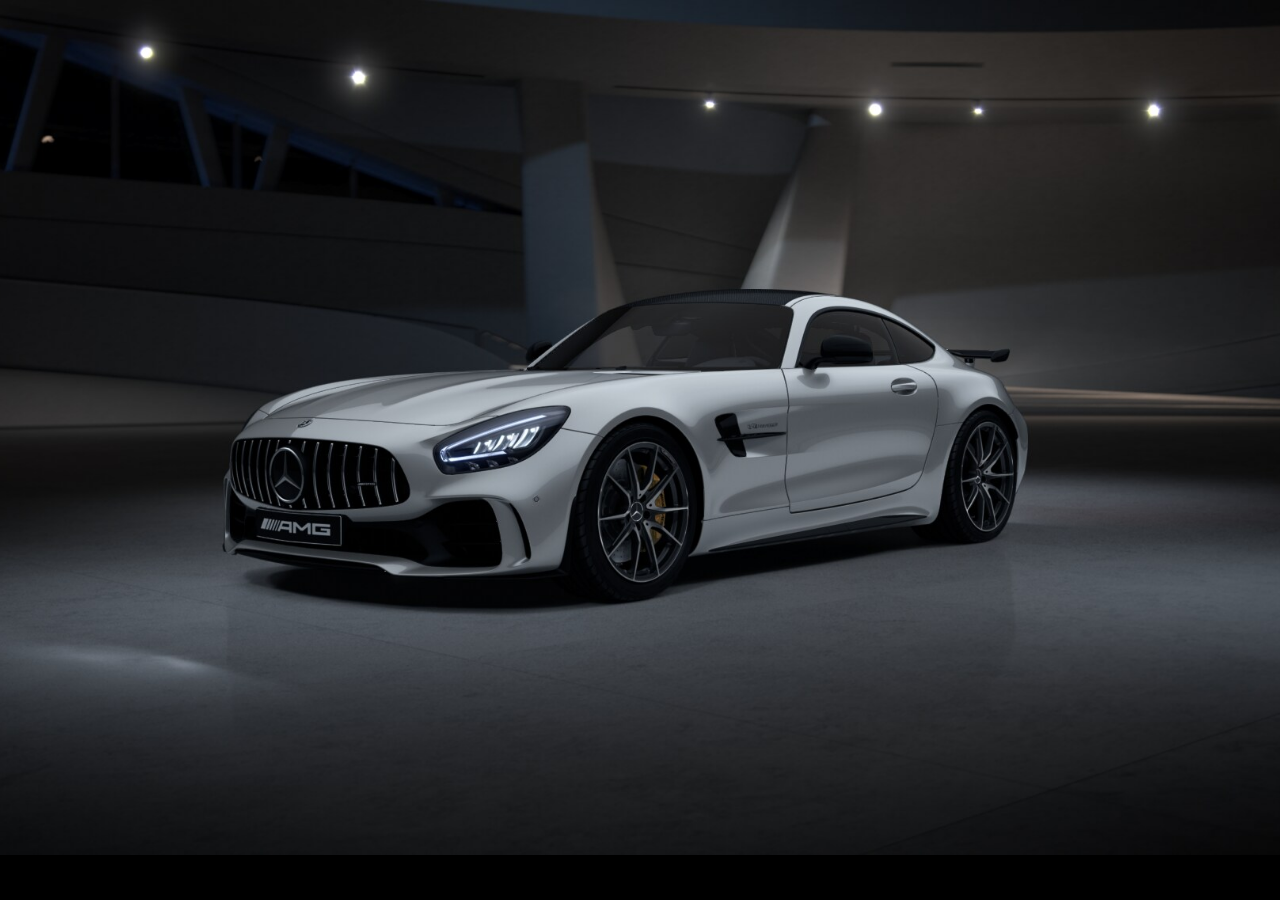
<file: 360deg-product-display/index.html>
<!DOCTYPE html>
<html lang="en">
  <head>
    <meta charset="UTF-8" />
    <meta http-equiv="X-UA-Compatible" content="IE=edge" />
    <meta name="viewport" content="width=device-width, initial-scale=1.0" />
    <title>360deg Product Display</title>
    <link rel="stylesheet" href="style.css" />
  </head>
  <body>
    <div class="container">
      <div class="car">
        <img src="./images/iris-1.jpeg" alt="car" />
      </div>
    </div>
    <div id="cache"></div>
    <script src="main.js"></script>
  </body>
</html>
</file>
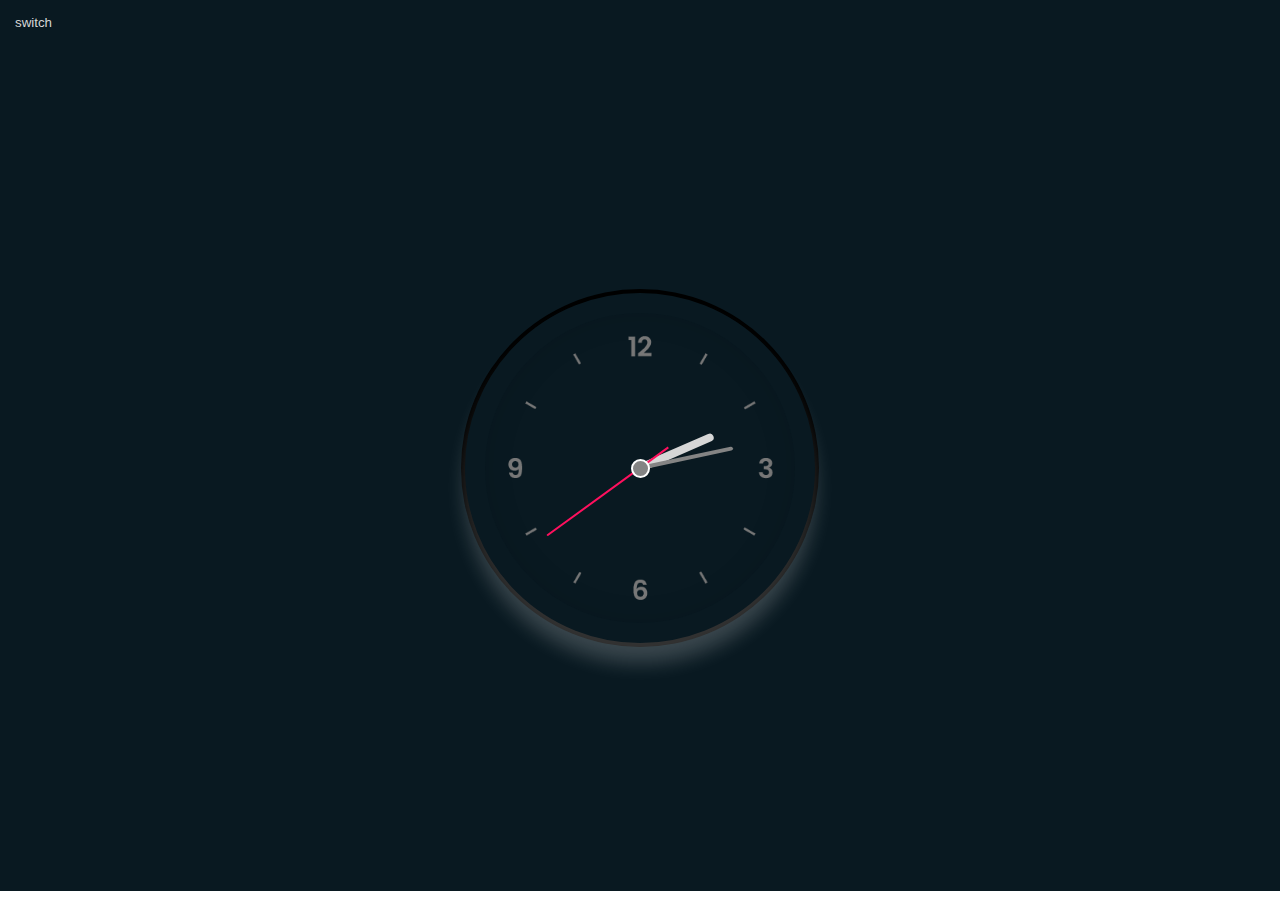
<file: clock-dark/index.html>
<!DOCTYPE html>
<html lang="en">
  <head>
    <meta charset="UTF-8" />
    <meta http-equiv="X-UA-Compatible" content="IE=edge" />
    <meta name="viewport" content="width=device-width, initial-scale=1.0" />
    <title>Clock</title>
    <link rel="stylesheet" href="style.css" />
  </head>
  <body>
    <header>
      <button id="darkmode-button">switch</button>
    </header>
    <div class="container">
      <div class="clock">
        <div class="hour">
          <div class="hr" id="hr"></div>
        </div>
        <div class="minute">
          <div class="min" id="min"></div>
        </div>
        <div class="second">
          <div class="sec" id="sec"></div>
        </div>
      </div>
    </div>
    <script src="darken.umd.js"></script>
    <script src="main.js"></script>
  </body>
</html>
</file>
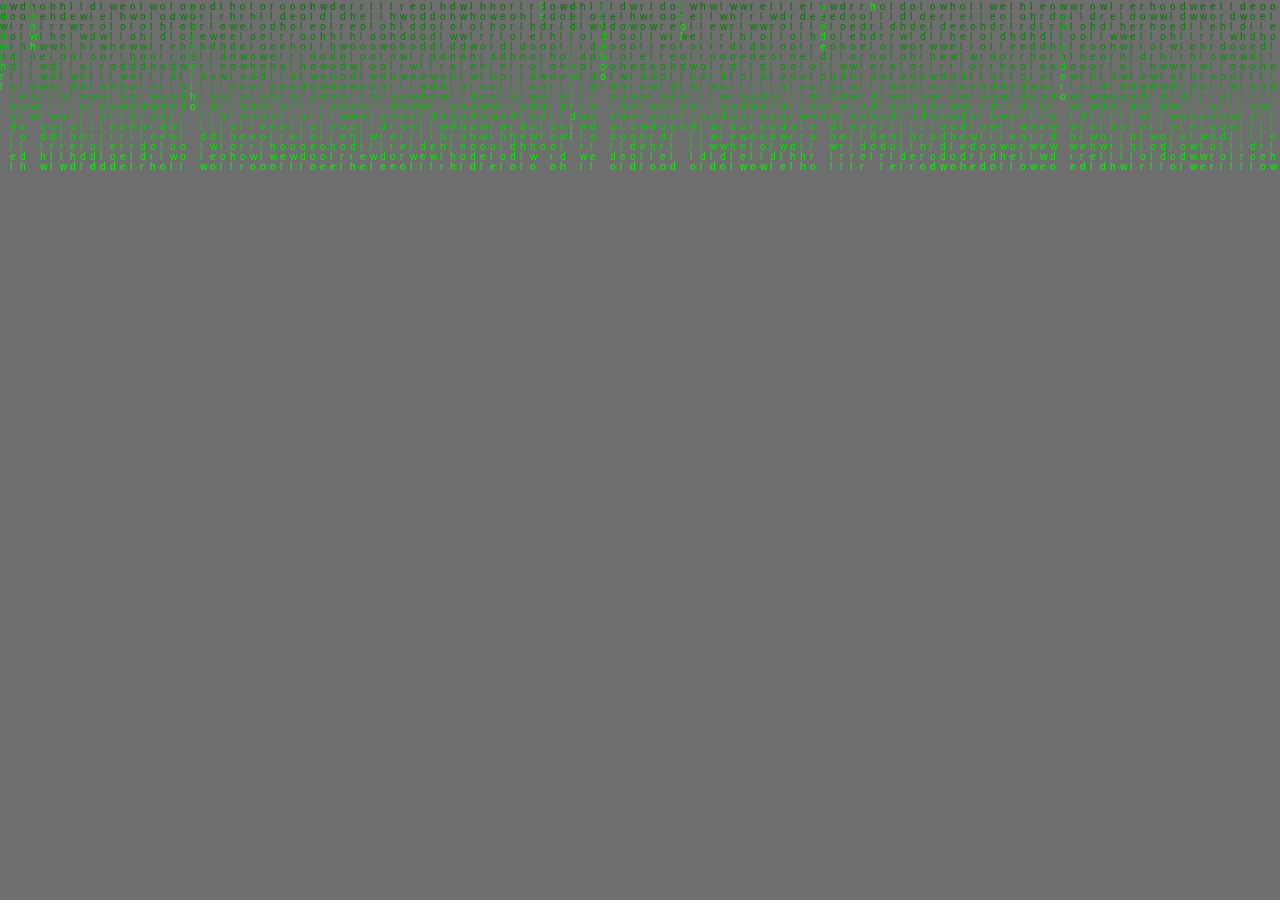
<file: code-rain/index.html>
<!DOCTYPE html>
<html lang="en">
<head>
  <meta charset="UTF-8">
  <meta http-equiv="X-UA-Compatible" content="IE=edge">
  <meta name="viewport" content="width=device-width, initial-scale=1.0">
  <title>Code Rain</title>
  <link rel="stylesheet" href="style.css">
</head>
<body>
  <canvas></canvas>
  <script src="main.js"></script>
</body>
</html>
</file>
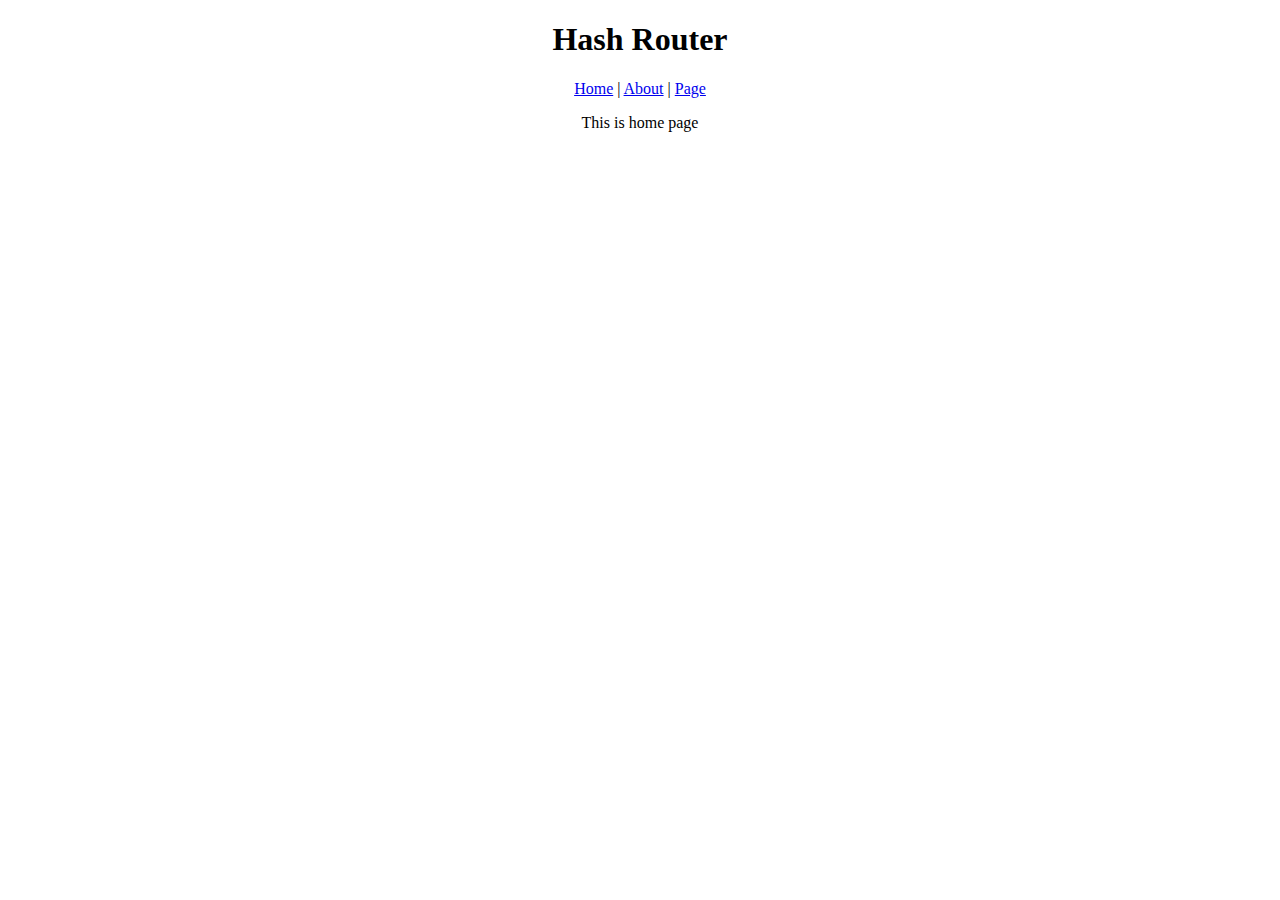
<file: hash-router/index.html>
<!DOCTYPE html>
<html lang="en">
  <head>
    <meta charset="UTF-8" />
    <meta http-equiv="X-UA-Compatible" content="IE=edge" />
    <meta name="viewport" content="width=device-width, initial-scale=1.0" />
    <title>Home</title>
    <link rel="stylesheet" href="main.css" />
  </head>
  <body>
    <h1>Hash Router</h1>
    <div>
      <a href="#/">Home</a>
      |
      <a href="#/about">About</a>
      |
      <a href="#/page">Page</a>
    </div>
    <div id="view"></div>
    <script src="main.js"></script>
  </body>
</html>
</file>
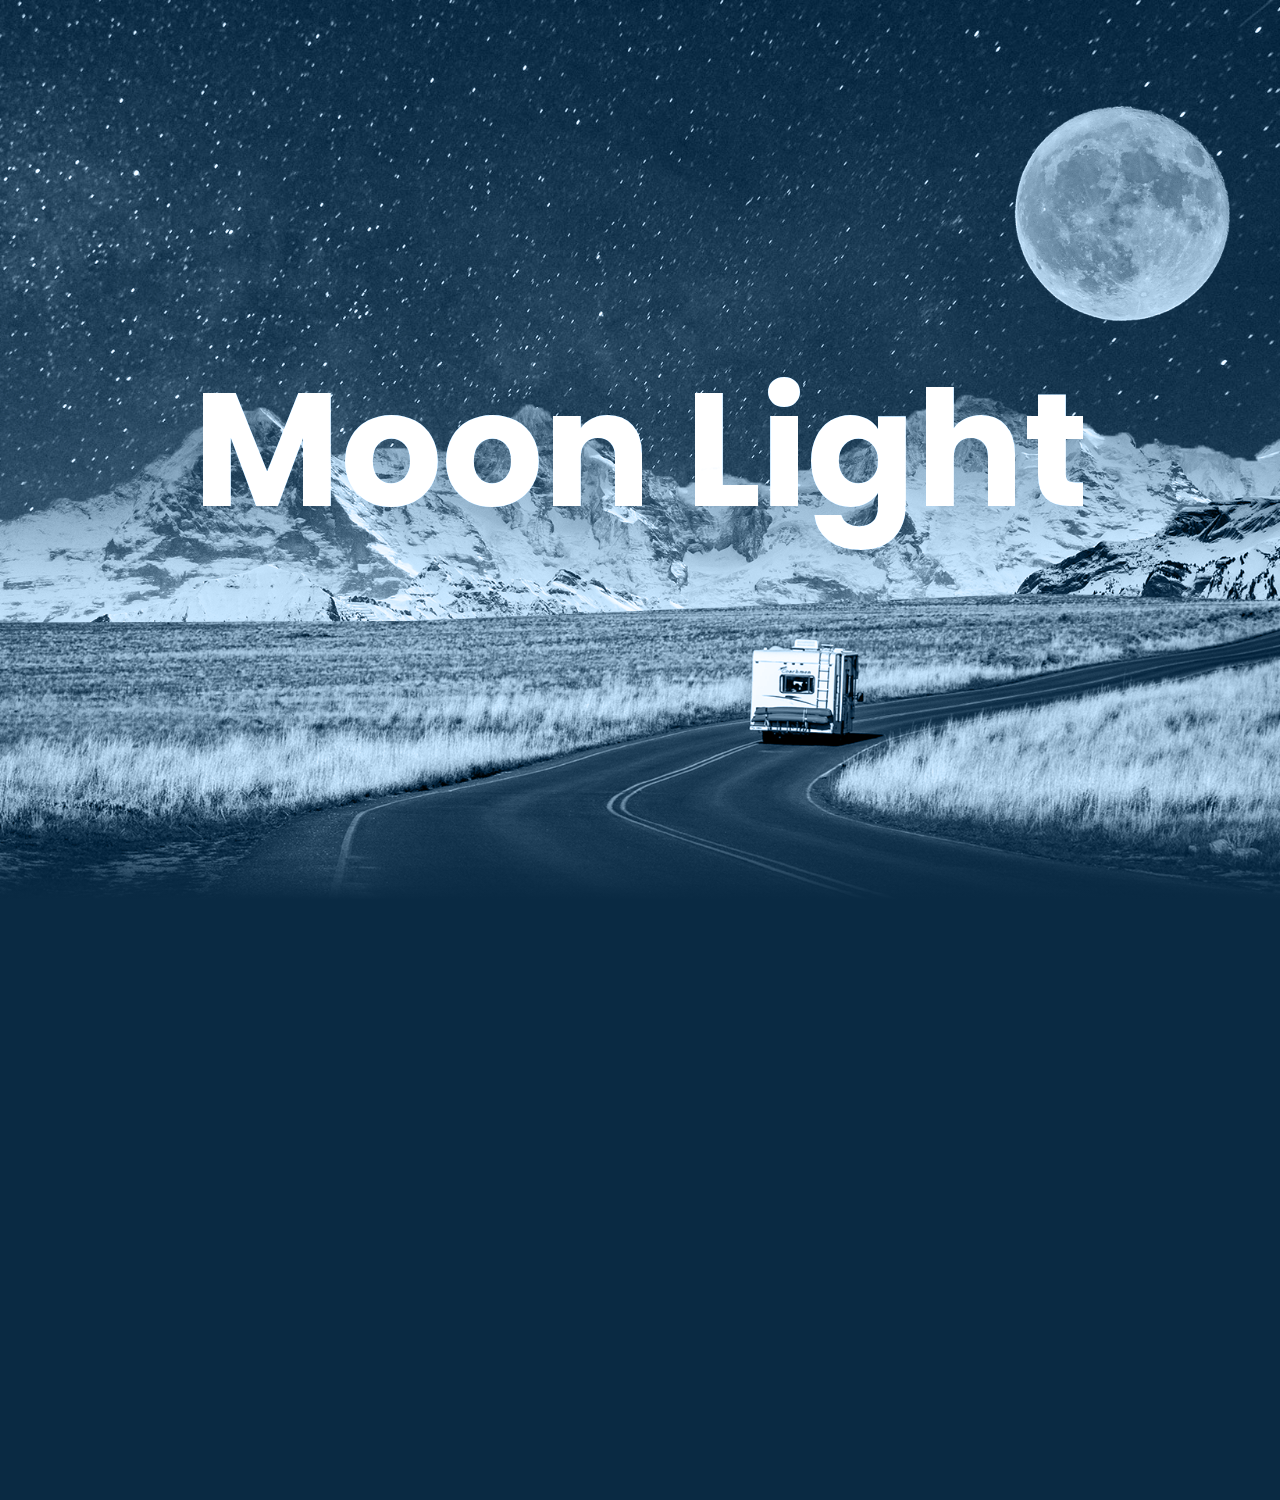
<file: moon-light-parallax-effects/index.html>
<!DOCTYPE html>
<html lang="en">
  <head>
    <meta charset="UTF-8" />
    <meta http-equiv="X-UA-Compatible" content="IE=edge" />
    <meta name="viewport" content="width=device-width, initial-scale=1.0" />
    <title>Moon Light Parallax Effects</title>
    <link rel="stylesheet" href="style.css" />
  </head>
  <body>
    <section>
      <img id="bg" src="images/bg.jpg" alt="bg" />
      <img id="moon" src="images/moon.png" alt="moon" />
      <img id="mountain" src="images/mountain.png" alt="mountain" />
      <img id="road" src="images/road.png" alt="road" />
      <h2 id="text">Moon Light</h2>
    </section>
    <script src="main.js"></script>
  </body>
</html>
</file>
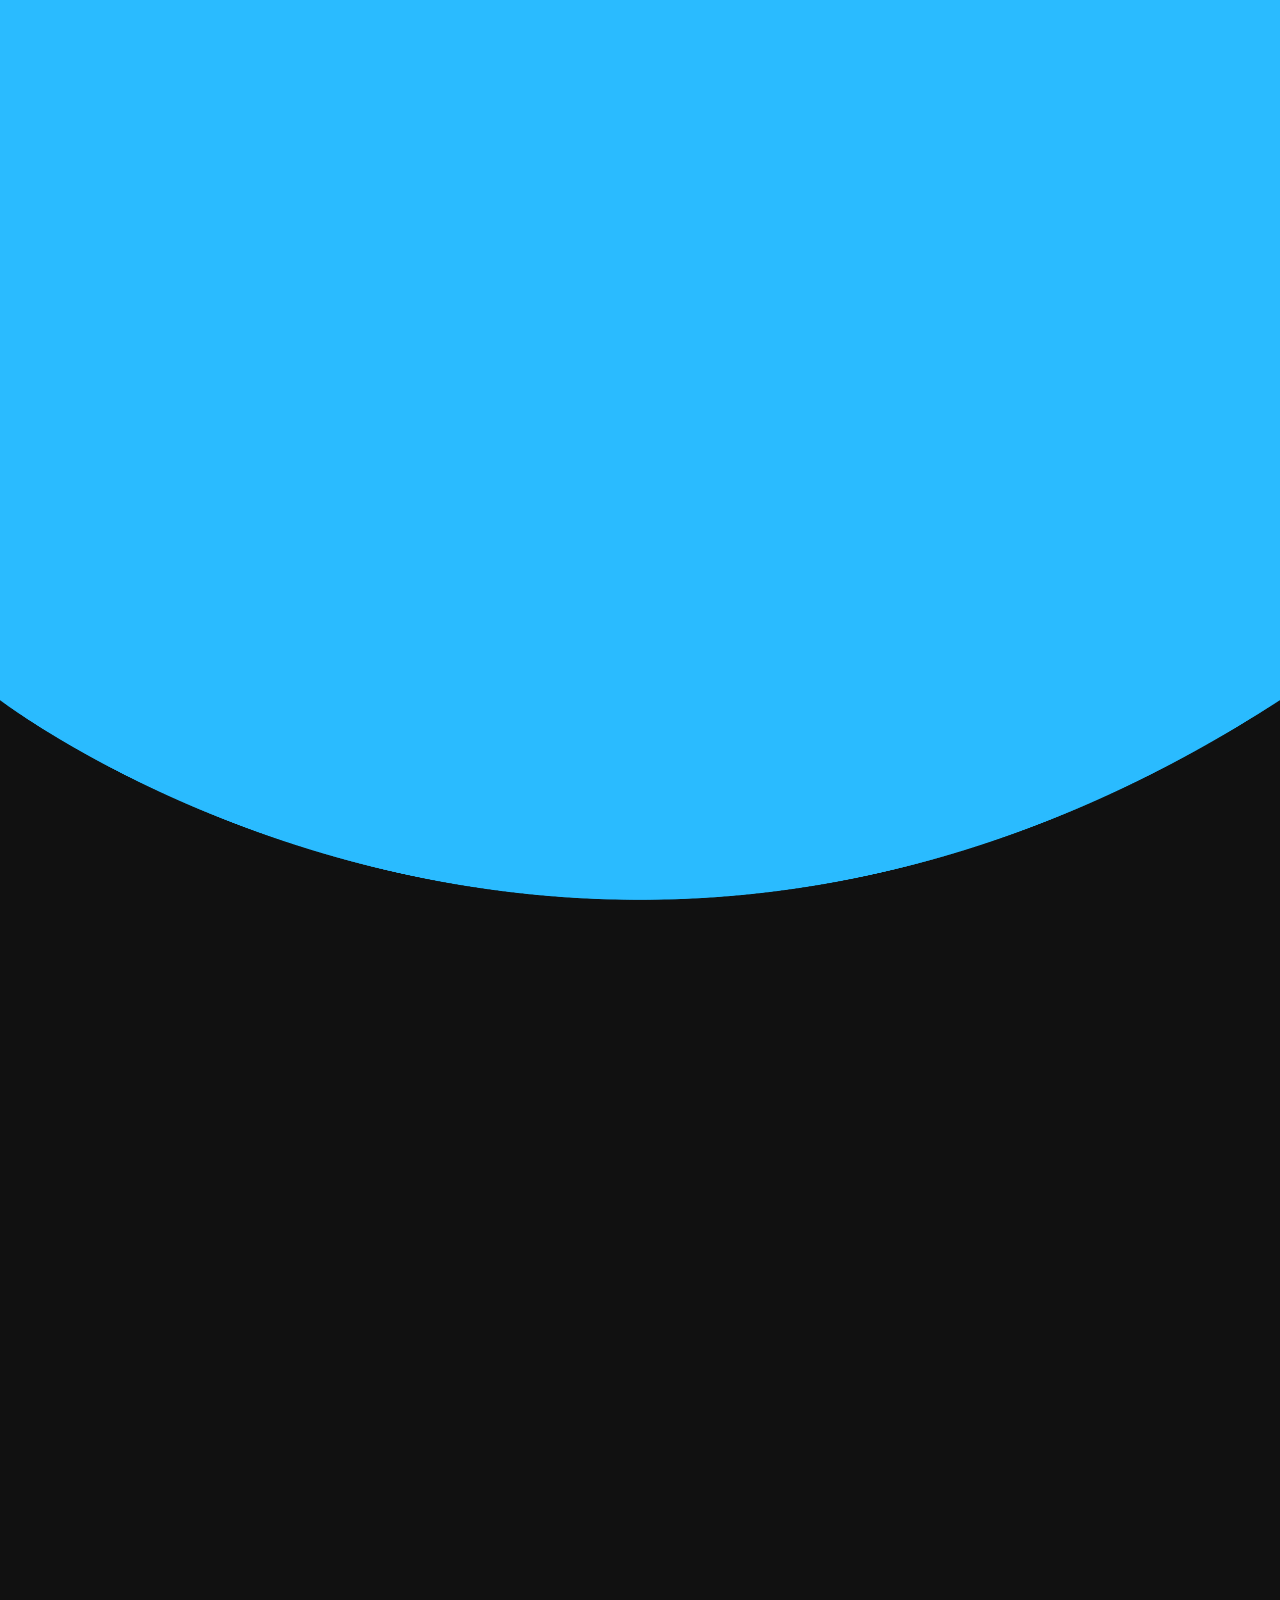
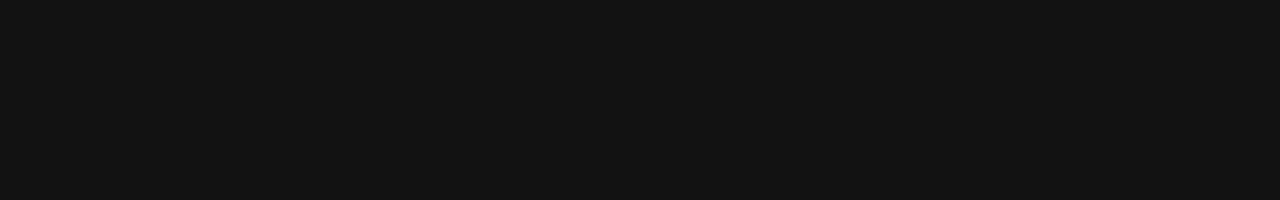
<file: page-scroll-effects/index.html>
<!DOCTYPE html>
<html lang="en">
  <head>
    <meta charset="UTF-8" />
    <meta http-equiv="X-UA-Compatible" content="IE=edge" />
    <meta name="viewport" content="width=device-width, initial-scale=1.0" />
    <title>Page Scroll Effects</title>
    <link rel="stylesheet" href="style.css" />
  </head>
  <body>
    <section>
      <span class="curve">
        <img src="images/curve.png" alt="" />
      </span>
    </section>
    <script src="main.js"></script>
  </body>
</html>
</file>
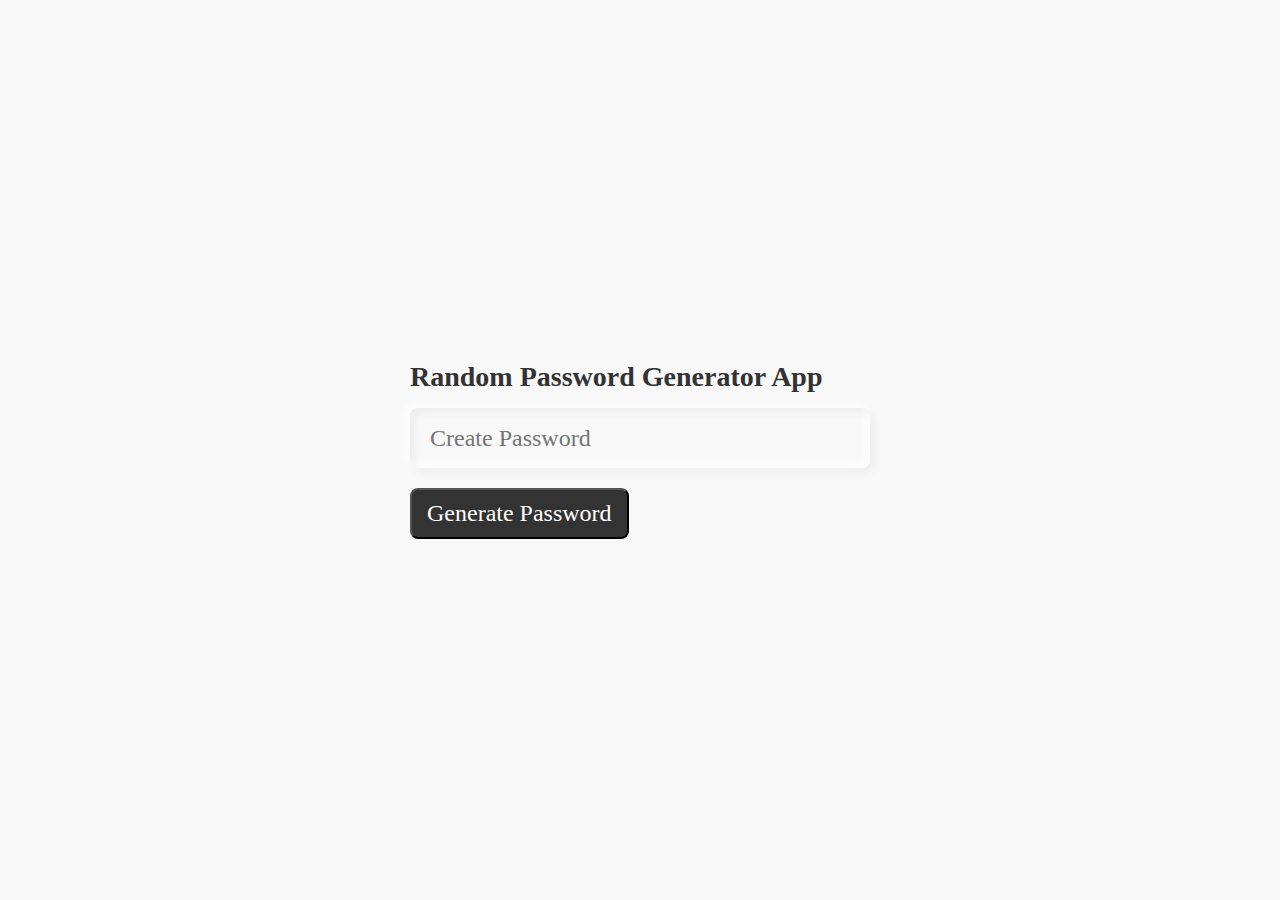
<file: random-password-generator/index.html>
<!DOCTYPE html>
<html lang="en">
  <head>
    <meta charset="UTF-8" />
    <meta http-equiv="X-UA-Compatible" content="IE=edge" />
    <meta name="viewport" content="width=device-width, initial-scale=1.0" />
    <title>Random Password Generator</title>
    <link rel="stylesheet" href="style.css" />
  </head>
  <body>
    <div class="inputBox">
      <h2>Random Password Generator App</h2>
      <input type="text" id="password" placeholder="Create Password" readonly />
      <button id="btn">Generate Password</button>
    </div>
    <script src="main.js"></script>
  </body>
</html>
</file>
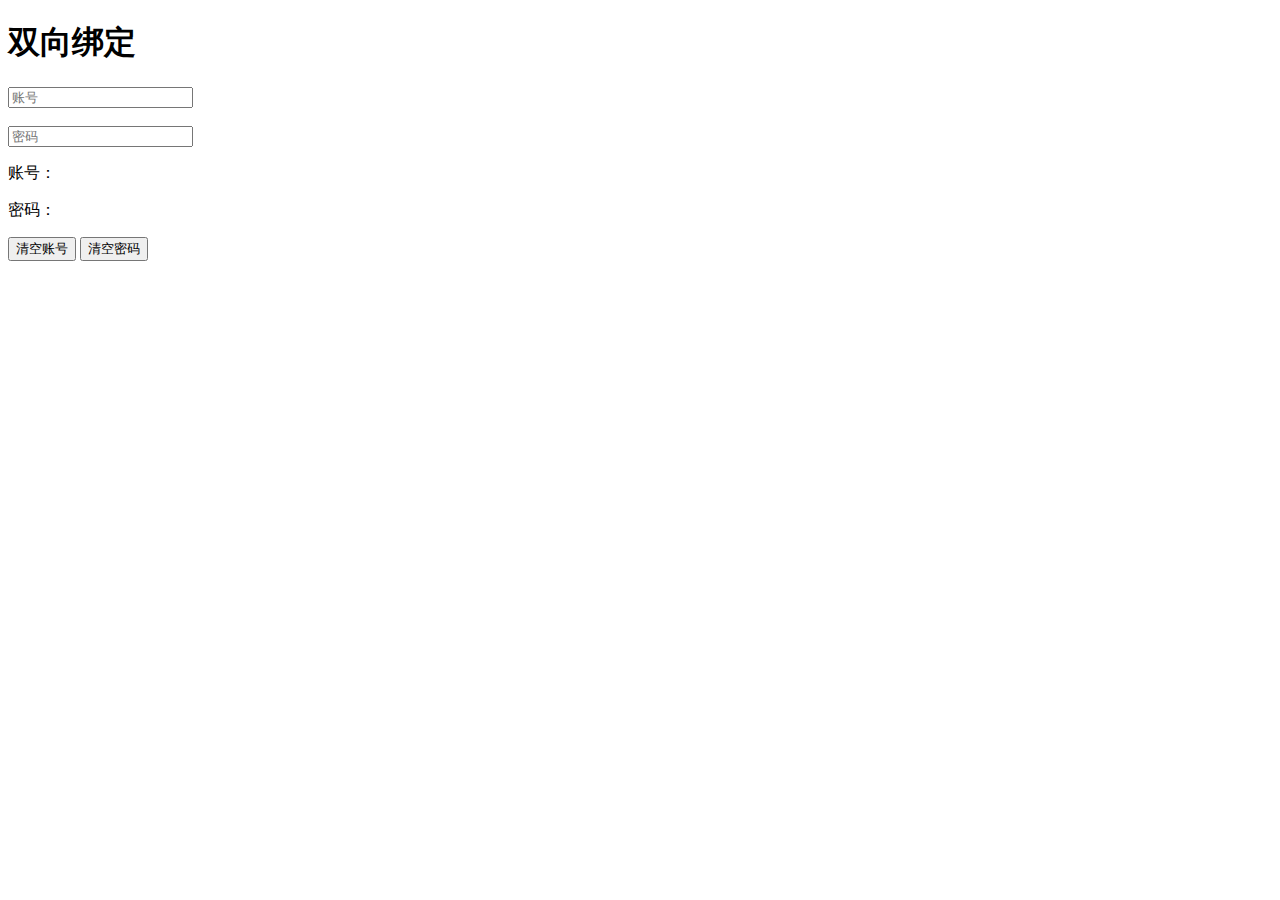
<file: 双向绑定/index.html>
<!DOCTYPE html>
<html lang="en">
  <head>
    <meta charset="UTF-8" />
    <meta http-equiv="X-UA-Compatible" content="IE=edge" />
    <meta name="viewport" content="width=device-width, initial-scale=1.0" />
    <title>Document</title>
  </head>
  <body>
    <h1>双向绑定</h1>
    <input
      type="text"
      data-value="account"
      data-update="account"
      placeholder="账号" /><br /><br />
    <input
      type="text"
      data-value="password"
      data-update="password"
      placeholder="密码" />
    <p>账号：<span data-value="account"></span></p>
    <p>密码：<span data-value="password"></span></p>

    <button onclick="data.account = ''">清空账号</button>
    <button onclick="data.password = ''">清空密码</button>
    <script src="main.js"></script>
  </body>
</html>
</file>
<file: 360deg-product-display/style.css>
* {
  margin: 0;
  padding: 0;
}

body {
  background-color: black;
}

.container {
  display: flex;
  justify-content: center;
}

img {
  height: 95vh;
}

#cache {
  display: none;
}
</file>
<file: clock-dark/style.css>
/* @media (prefers-color-scheme: light) {
  :root {
    --container-background: #00eeff;
    --clock-background: #fff url(clock.png);
    --clock-border: 20px solid #fff;
    --clock-box-shadow: inset 0 0 30px rgba(0, 0, 0, 0.1),
      0 20px 20px rgba(0, 0, 0, 0.2), 0 0 0 4px rgba(255, 255, 255, 1);
    --clock-before-background: #848484;
    --clock-before-border: 2px solid #fff;
    --hr-background: #848484;
    --min-background: #d6d6d6;
    --sec-background: #ff6767;
  }
}

@media (prefers-color-scheme: dark) {
  :root {
    --container-background: #091921;
    --clock-background: #091921 url(clock.png);
    --clock-border: 20px solid #091921;
    --clock-box-shadow: inset 0 0 30px rgba(0, 0, 0, 0.1),
      0 20px 20px rgba(255, 255, 255, 0.2), 0 0 0 4px rgba(0, 0, 0, 1);
    --clock-before-background: #848484;
    --clock-before-border: 2px solid #fff;
    --hr-background: #d6d6d6;
    --min-background: #848484;
    --sec-background: #ff105e;
  }
} */

* {
  margin: 0;
  padding: 0;
  box-sizing: border-box;
}

header {
  display: flex;
  background: var(--container-background);
}

button {
  padding: 15px;
  border: none;
  cursor: pointer;
  background: var(--container-background);
  color: var(--hr-background);
}

.container {
  display: flex;
  justify-content: center;
  align-items: center;
  min-height: 94vh;
  background: var(--container-background);
}

.clock {
  width: 350px;
  height: 350px;
  display: flex;
  justify-content: center;
  align-items: center;
  background: var(--clock-background);
  background-size: cover;
  border-radius: 50%;
  border: var(--clock-border);
  box-shadow: var(--clock-box-shadow);
}

.clock::before {
  content: "";
  width: 15px;
  height: 15px;
  background: var(--clock-before-background);
  border: var(--clock-before-border);
  z-index: 10;
  border-radius: 50%;
}

.hour,
.minute,
.second {
  position: absolute;
}

.hour,
.hr {
  width: 160px;
  height: 160px;
}

.minute,
.min {
  width: 190px;
  height: 190px;
}

.second,
.sec {
  width: 230px;
  height: 230px;
}

.hr,
.min,
.sec {
  display: flex;
  justify-content: center;
  border-radius: 50%;
}

.hr::before {
  content: "";
  width: 8px;
  height: 80px;
  background: var(--hr-background);
  z-index: 1;
  border-radius: 6px 6px 0 0;
}

.min::before {
  content: "";
  width: 4px;
  height: 90px;
  background: var(--min-background);
  z-index: 2;
  border-radius: 6px 6px 0 0;
}

.sec::before {
  content: "";
  width: 2px;
  height: 150px;
  background: var(--sec-background);
  z-index: 3;
  border-radius: 6px 6px 0 0;
}
</file>
<file: code-rain/style.css>
* {
  margin: 0;
  padding: 0;
  overflow: hidden;
}
</file>
<file: hash-router/main.css>
* {
  text-align: center;
}
</file>
<file: moon-light-parallax-effects/style.css>
@import url("https://fonts.googleapis.com/css2?family=Poppins:wght@600&display=swap");

* {
  margin: 0;
  padding: 0;
  font-family: "Poppins", sans-serif;
}

body {
  background-color: #0a2a43;
  min-height: 1500px;
}

section {
  position: relative;
  height: 100vh;
  width: 100%;
  overflow: hidden;
  display: flex;
  justify-content: center;
  align-items: center;
}

section::before {
  content: "";
  position: absolute;
  bottom: 0;
  width: 100%;
  height: 100px;
  background: linear-gradient(to top, #0a2a43, transparent);
  z-index: 9;
}

section::after {
  content: "";
  position: absolute;
  top: 0;
  left: 0;
  width: 100%;
  height: 100%;
  background: #0a2a43;
  mix-blend-mode: color;
  z-index: 9;
}
section img {
  position: absolute;
  top: 0;
  left: 0;
  width: 100%;
  height: 100%;
  object-fit: cover;
  pointer-events: none;
}

#text {
  position: relative;
  color: #fff;
  font-size: 10em;
  z-index: 1;
}

#road {
  z-index: 2;
}
</file>
<file: page-scroll-effects/style.css>
* {
  margin: 0;
  padding: 0;
}

body {
  height: 200vh;
  background-color: #111;
}

section {
  position: absolute;
  width: 100%;
  height: calc(100% - 200px);
  background-color: #2abbff;
}

section .curve {
  position: absolute;
  bottom: -200px;
  height: 200px;
  width: 100%;
  transform-origin: top;
}

section .curve img {
  width: 100%;
  height: 100%;
}
</file>
<file: random-password-generator/style.css>
* {
  margin: 0;
  padding: 0;
  font-family: consolas;
}

body {
  display: flex;
  justify-content: center;
  align-items: center;
  min-height: 100vh;
  background: #f8f8f8;
}

.inputBox {
  width: 460px;
}

.inputBox h2 {
  font-size: 28px;
  color: #333;
}

.inputBox input {
  width: 100%;
  height: 60px;
  border: none;
  margin: 15px 0 20px;
  background: transparent;
  outline: none;
  padding: 0 20px;
  font-size: 24px;
  letter-spacing: 4px;
  box-sizing: border-box;
  border-radius: 8px;
  color: #333;
  box-shadow: -4px -4px 10px rgba(255, 255, 255, 1),
    inset 4px 4px 10px rgba(0, 0, 0, 0.05),
    inset -4px -4px 10px rgba(255, 255, 255, 1),
    4px 4px 10px rgba(0, 0, 0, 0.05);
}

.inputBox input::placeholder {
  letter-spacing: 0;
}

.inputBox #btn {
  cursor: pointer;
  color: #fff;
  background: #333;
  font-size: 24px;
  padding: 10px 15px;
  border-radius: 8px;
}

.inputBox #btn:active {
  background: #9c27b0;
}
</file>
